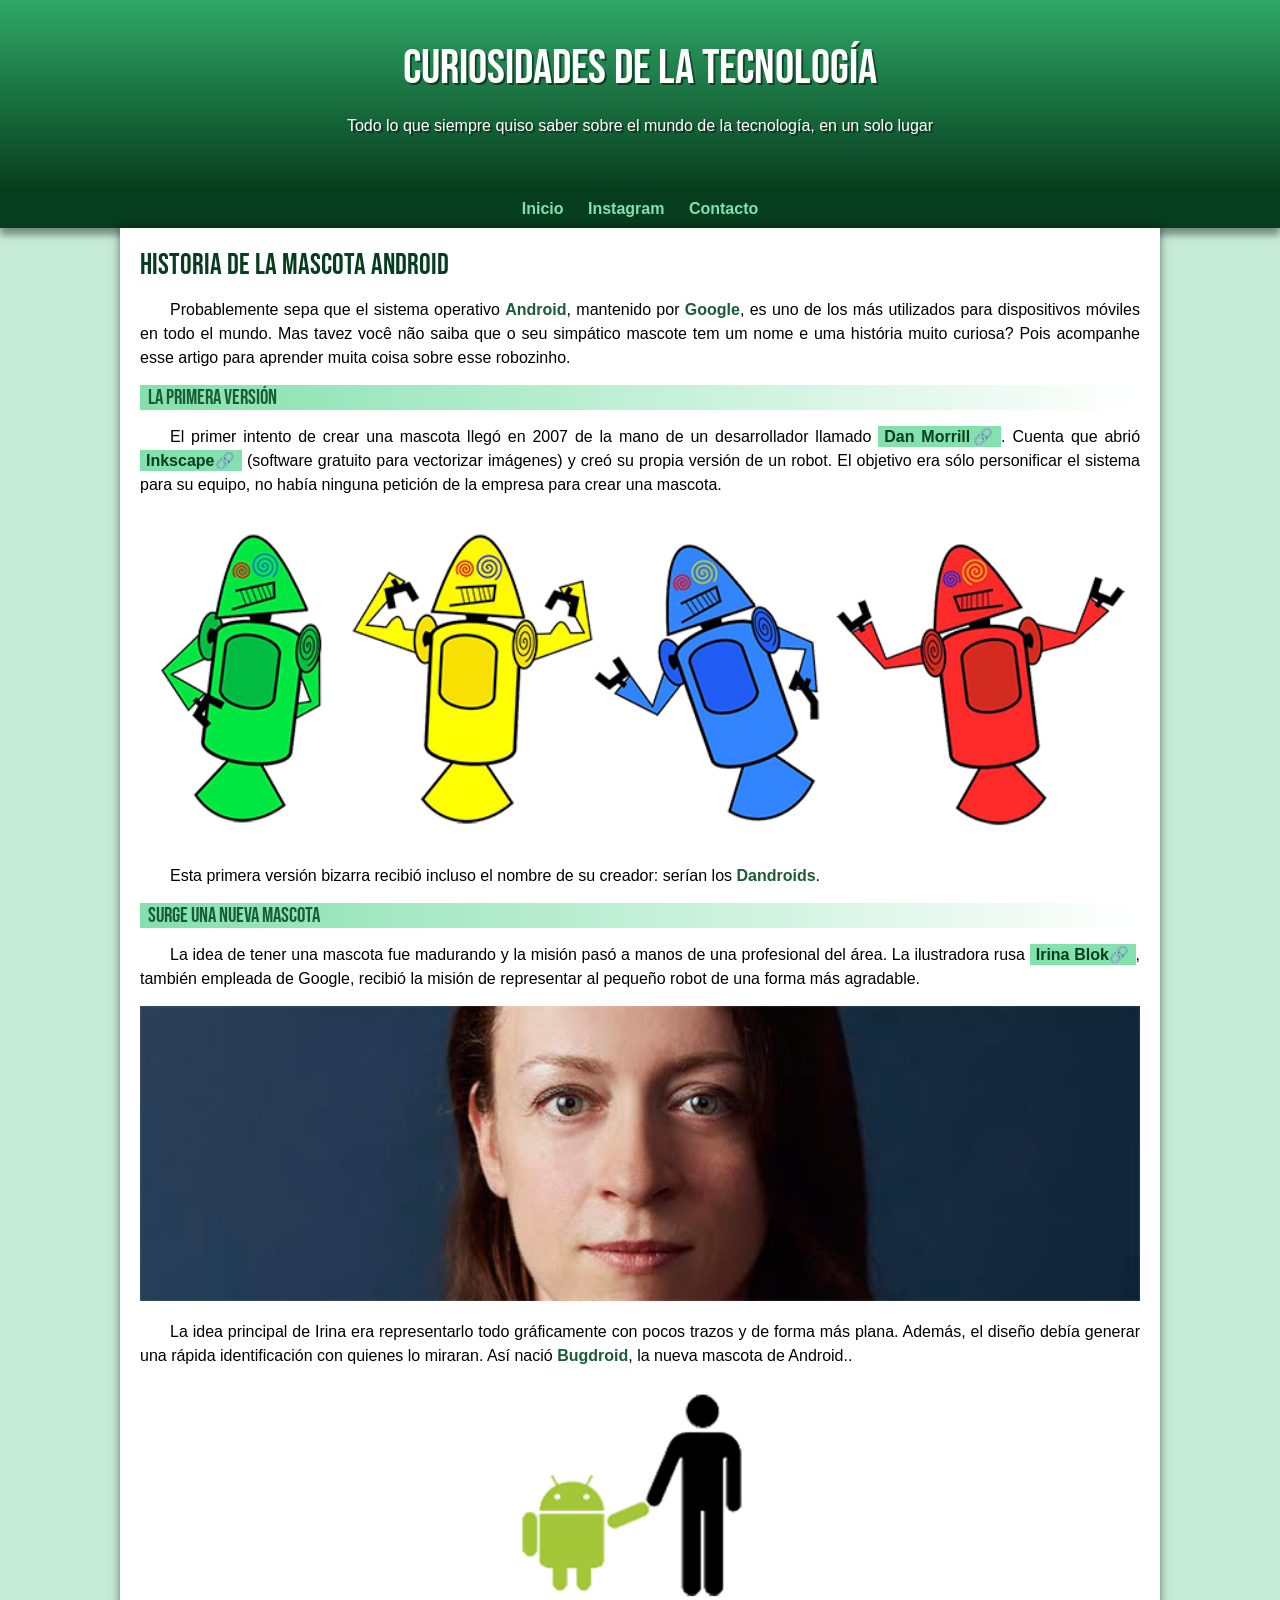
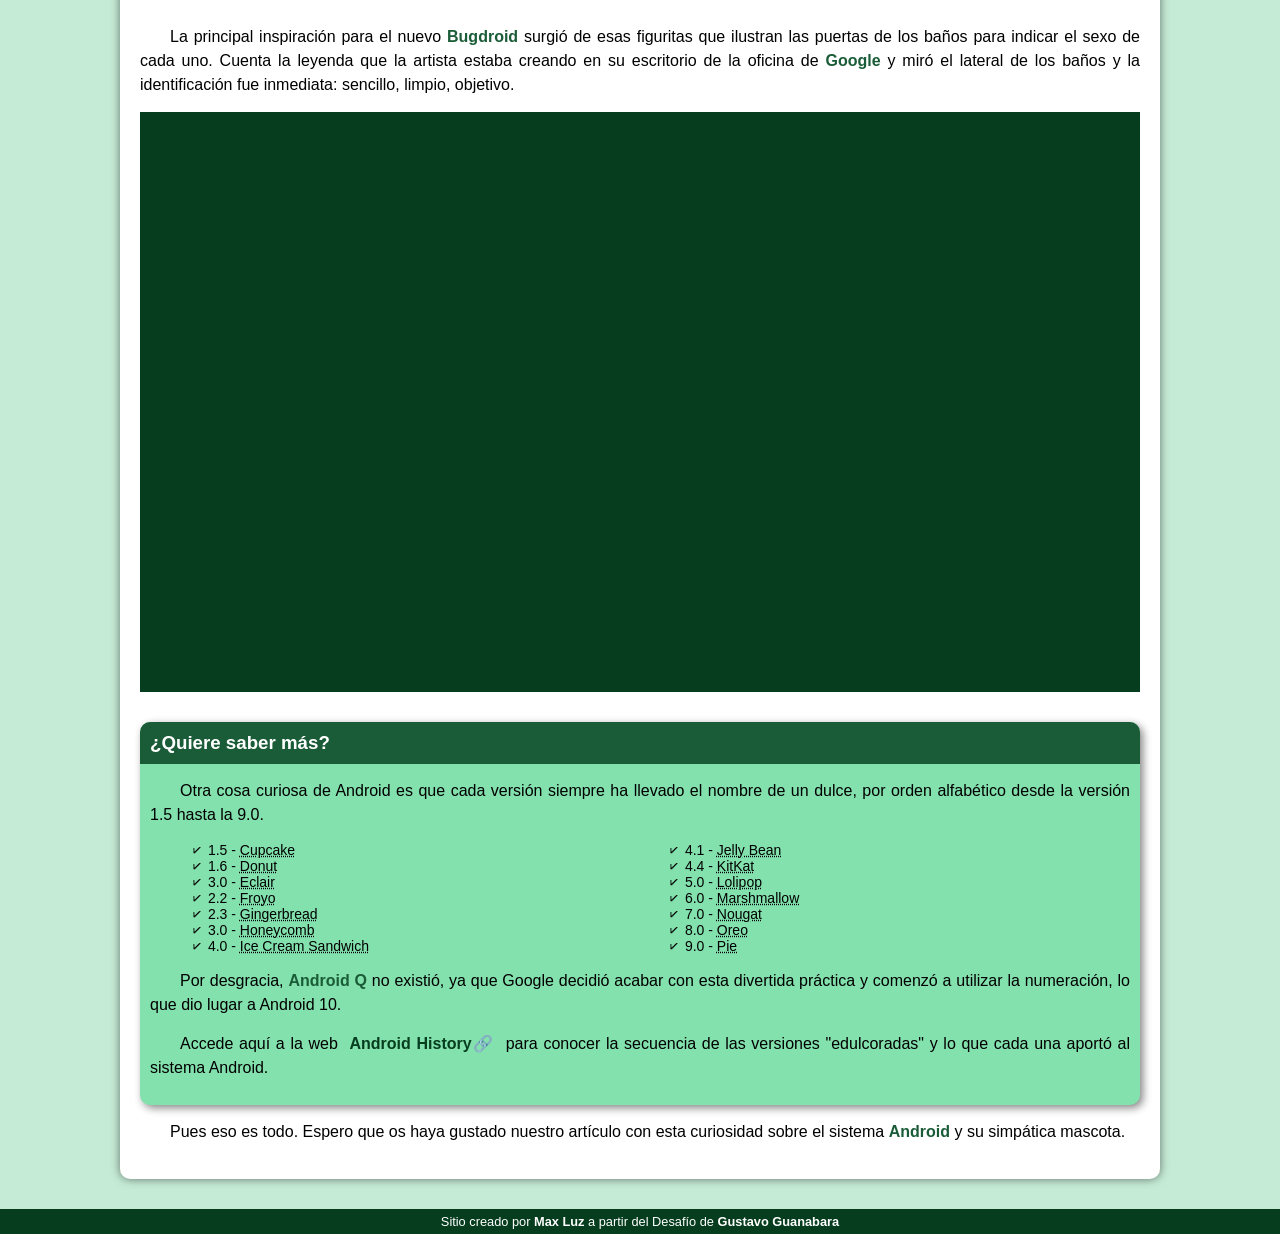
<file: index.html>
<!DOCTYPE html>
<html lang="pt-br">
<head>
    <meta charset="UTF-8">
    <meta http-equiv="X-UA-Compatible" content="IE=edge">
    <meta name="viewport" content="width=device-width, initial-scale=1.0">
    <title>Cómo surgió la mascota de Android</title>
    <link rel="shortcut icon" href="imagens/favicon.ico" type="image/x-icon">
    <link rel="stylesheet" href="estilo/style.css">
</head>
<body>
    <header>
        <h1>curiosidades de la tecnología</h1>
        <p>Todo lo que siempre quiso saber sobre el mundo de la tecnología, en un solo lugar</p>
    </header>
    <nav>

        <a href="#">Inicio</a>
        <a href="https://www.instagram.com/maxluzc/"target="_blank">Instagram</a>
        <a href="https://github.com/maxluzcarvalho" target="_blank">Contacto</a>
    </nav>
    <main>
        <article>
            <h1>Historia de la mascota Android</h1>

            <p>Probablemente sepa que el sistema operativo <strong>Android</strong>, mantenido por <strong>Google</strong>, es uno de los más utilizados para dispositivos móviles en todo el mundo. Mas tavez você não saiba que o seu simpático mascote tem um nome e uma história muito curiosa? Pois acompanhe esse artigo para aprender muita coisa sobre esse robozinho.</p>

            <h2>la primera versión</h2>
            <p>
                
                El primer intento de crear una mascota llegó en 2007 de la mano de un desarrollador llamado <a href="https://androidcommunity.com/dan-morrill-shows-us-the-android-mascot-that-almost-was-20130103/" target="_blank" class="externo">Dan Morrill</a>. Cuenta que abrió <a href="https://inkscape.org/" target="_blank"class="externo">Inkscape</a> (software gratuito para vectorizar imágenes) y creó su propia versión de un robot. El objetivo era sólo personificar el sistema para su equipo, no había ninguna petición de la empresa para crear una mascota.
            </p>

            <picture>
                <source media="(max-width: 600px)" srcset="imagens/dan-droids-pq.png">
                <img src="imagens/dan-droids.png" alt="primeiro mascote do Android">
            </picture>

            <p>Esta primera versión bizarra recibió incluso el nombre de su creador: serían los <strong>Dandroids</strong>.</p>

            <h2>Surge una nueva mascota</h2>

            <p>La idea de tener una mascota fue madurando y la misión pasó a manos de una profesional del área. La ilustradora rusa <a href="https://www.irinablok.com/" target="_blank"class="externo">Irina Blok</a>, también empleada de Google, recibió la misión de representar al pequeño robot de una forma más agradable.</p>

            <picture>
                <source media="(max-width: 600px)" srcset="imagens/irina-blok-pq.jpg">
                <img src="imagens/irina-blok.jpg" alt=" Irina Blok, Criadora do bugdroid">
            </picture>

            <p>La idea principal de Irina era representarlo todo gráficamente con pocos trazos y de forma más plana. Además, el diseño debía generar una rápida identificación con quienes lo miraran. Así nació <strong>Bugdroid</strong>, la nueva mascota de Android..</p>

           <img src="imagens/bugdroid.png" class="pequena" alt="Bugdroid">
               
                <p>
                    La principal inspiración para el nuevo <strong>Bugdroid</strong> surgió de esas figuritas que ilustran las puertas de los baños para indicar el sexo de cada uno. Cuenta la leyenda que la artista estaba creando en su escritorio de la oficina de <strong>Google</strong> y miró el lateral de los baños y la identificación fue inmediata: sencillo, limpio, objetivo.
                </p>
    
                
                <div class="video">
                    <iframe width="560" height="315" src="https://www.youtube.com/embed/l2UDgpLz20M" title="YouTube video player" frameborder="0" allow="accelerometer; autoplay; clipboard-write; encrypted-media; gyroscope; picture-in-picture; web-share" allowfullscreen></iframe>
                </div>
            
            <aside>
                <h3>¿Quiere saber más?</h3>

                <p>Otra cosa curiosa de Android es que cada versión siempre ha llevado el nombre de un dulce, por orden alfabético desde la versión 1.5 hasta la 9.0.</p>
                
                <ul>
                    <li>
                        1.5 - <abbr title="Bolo de copo">Cupcake</abbr>
                     </li>
                    <li>
                        1.6 - <abbr title="Rosquinha">Donut</abbr>
                    </li>
                    <li>
                        3.0 - <abbr title="bomba">Eclair</abbr>
                    </li>
                    <li>
                        2.2 - <abbr title="Iorgute Congelado">Froyo</abbr>
                    </li>
                    <li>
                        2.3 - <abbr title="Biscoite de Gengibre">Gingerbread</abbr>
                    </li>
                    <li>
                        3.0 - <abbr title="Panal">Honeycomb</abbr>
                    </li>
                    <li>
                        4.0 - <abbr title="Hamburguesa de Sorte">Ice Cream Sandwich</abbr>
                    </li>
                    <li>
                        4.1 - <abbr title="Jujuba">Jelly Bean</abbr>
                    </li>
                    <li>
                        4.4 - <abbr title="Kitkat">KitKat</abbr>
                    </li>
                    <li>
                        5.0 - <abbr title="Pirulito">Lolipop</abbr>
                    </li>
                    <li>
                        6.0 - <abbr title="Marshmallow">Marshmallow</abbr>
                    </li>
                    <li>
                        7.0 - <abbr title="Torrone">Nougat</abbr>
                    </li>
                    <li>
                        8.0 - <abbr title="Oreo">Oreo</abbr>
                    </li>
                    <li>
                        9.0 - <abbr title="Torta">Pie</abbr>
                    </li>
                </ul>

               
                    <p>
                        Por desgracia, <strong>Android Q</strong> no existió, ya que Google decidió acabar con esta divertida práctica y comenzó a utilizar la numeración, lo que dio lugar a Android 10.
                        
                    </p>
                    <p>
                        
                        Accede aquí a la web <a href="https://www.android.com/versions/oreo-8-0/" target="_blank"class="externo">Android History</a> para conocer la secuencia de las versiones "edulcoradas" y lo que cada una aportó al sistema Android.
                    </p>
                
            </aside>
            

            <p>Pues eso es todo. Espero que os haya gustado nuestro artículo con esta curiosidad sobre el sistema <strong>Android</strong> y su simpática mascota.

            </p>

        </article>
    </main>
    <footer>
        <p>Sitio creado por <a href="https://github.com/maxluzcarvalho" target="_blank">Max Luz</a> a partir del Desafío de <a href="https://github.com/gustavoguanabara" target="_blank">Gustavo Guanabara</a></p>
    </footer>
</body>
</html>
</file>
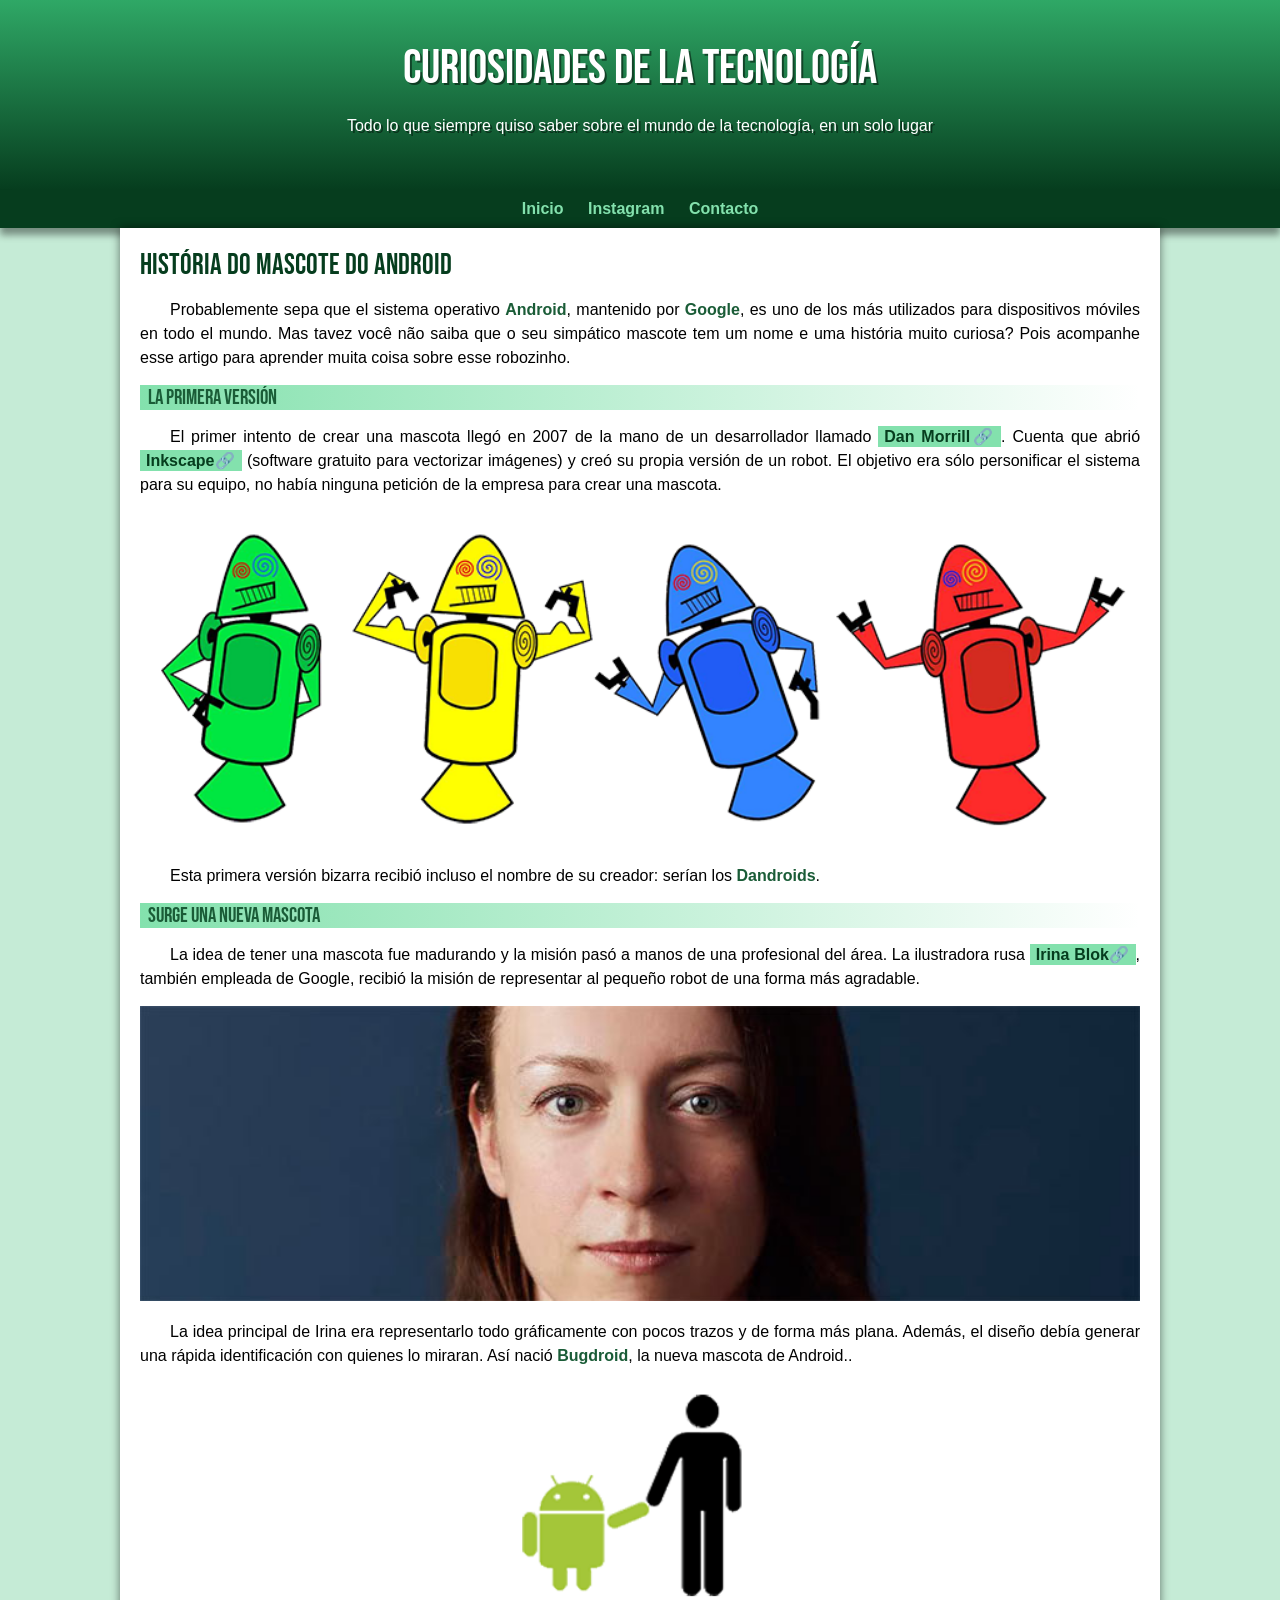
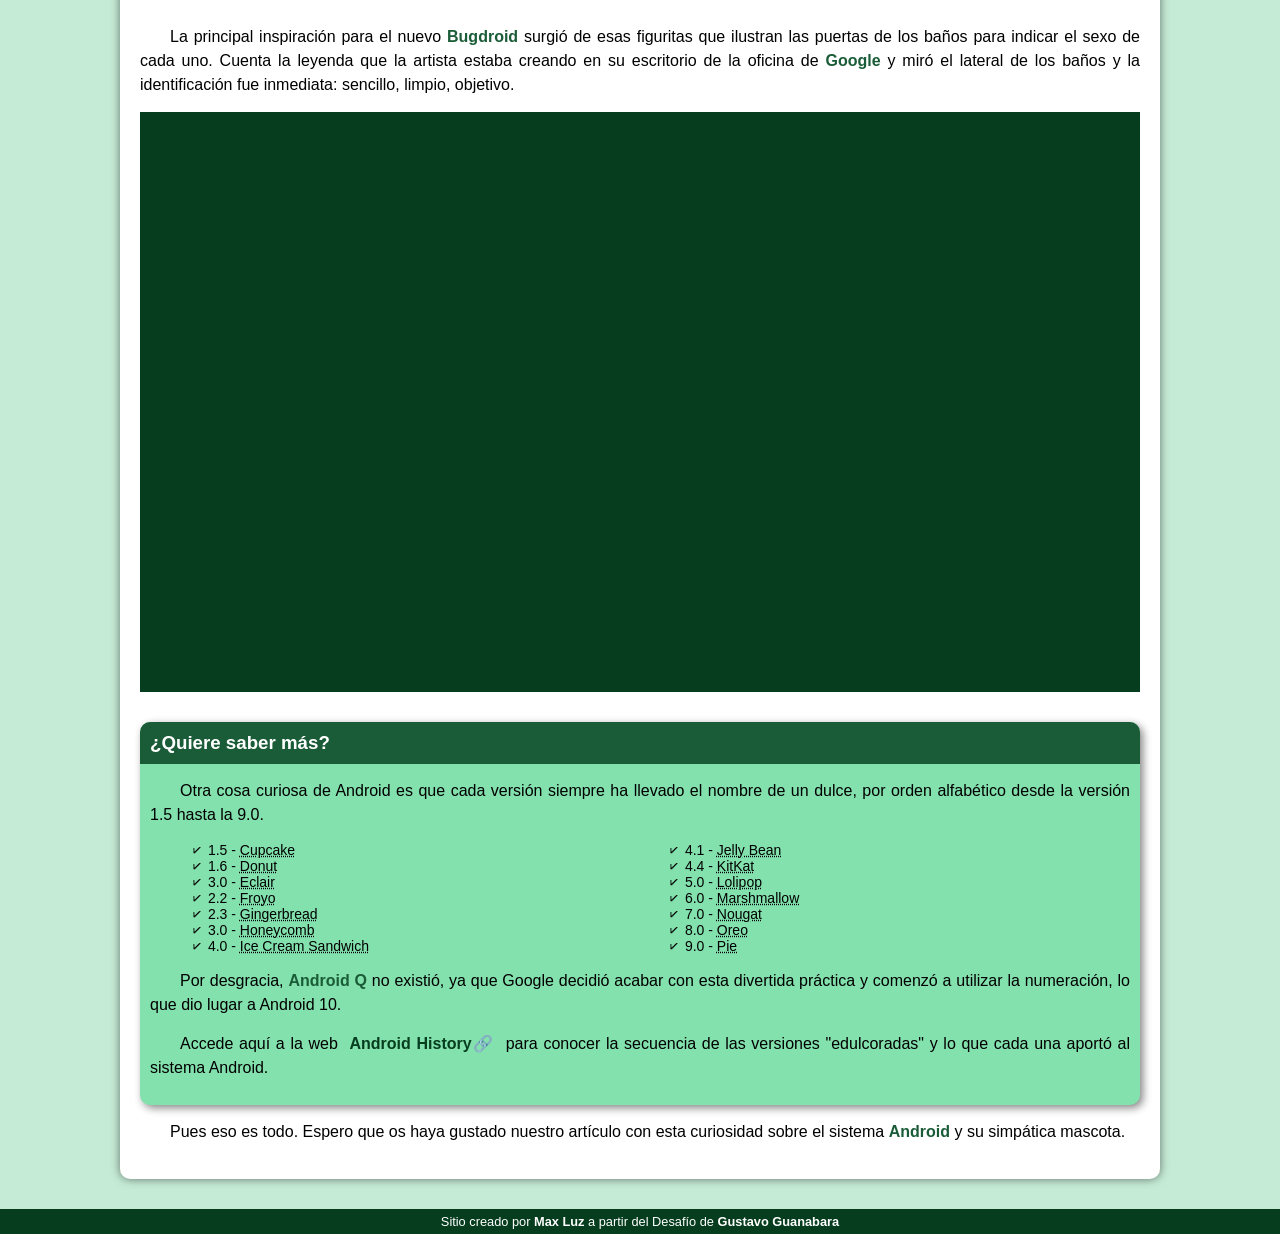
<file: index.html.html>
<!DOCTYPE html>
<html lang="pt-br">
<head>
    <meta charset="UTF-8">
    <meta http-equiv="X-UA-Compatible" content="IE=edge">
    <meta name="viewport" content="width=device-width, initial-scale=1.0">
    <title>Cómo surgió la mascota de Android</title>
    <link rel="shortcut icon" href="imagens/favicon.ico" type="image/x-icon">
    <link rel="stylesheet" href="estilo/style.css">
</head>
<body>
    <header>
        <h1>curiosidades de la tecnología</h1>
        <p>Todo lo que siempre quiso saber sobre el mundo de la tecnología, en un solo lugar</p>
    </header>
    <nav>

        <a href="#">Inicio</a>
        <a href="https://www.instagram.com/maxluzc/"target="_blank">Instagram</a>
        <a href="https://github.com/maxluzcarvalho" target="_blank">Contacto</a>
    </nav>
    <main>
        <article>
            <h1>História do Mascote do Android</h1>

            <p>Probablemente sepa que el sistema operativo <strong>Android</strong>, mantenido por <strong>Google</strong>, es uno de los más utilizados para dispositivos móviles en todo el mundo. Mas tavez você não saiba que o seu simpático mascote tem um nome e uma história muito curiosa? Pois acompanhe esse artigo para aprender muita coisa sobre esse robozinho.</p>

            <h2>la primera versión</h2>
            <p>
                
                El primer intento de crear una mascota llegó en 2007 de la mano de un desarrollador llamado <a href="https://androidcommunity.com/dan-morrill-shows-us-the-android-mascot-that-almost-was-20130103/" target="_blank" class="externo">Dan Morrill</a>. Cuenta que abrió <a href="https://inkscape.org/" target="_blank"class="externo">Inkscape</a> (software gratuito para vectorizar imágenes) y creó su propia versión de un robot. El objetivo era sólo personificar el sistema para su equipo, no había ninguna petición de la empresa para crear una mascota.
            </p>

            <picture>
                <source media="(max-width: 600px)" srcset="imagens/dan-droids-pq.png">
                <img src="imagens/dan-droids.png" alt="primeiro mascote do Android">
            </picture>

            <p>Esta primera versión bizarra recibió incluso el nombre de su creador: serían los <strong>Dandroids</strong>.</p>

            <h2>Surge una nueva mascota</h2>

            <p>La idea de tener una mascota fue madurando y la misión pasó a manos de una profesional del área. La ilustradora rusa <a href="https://www.irinablok.com/" target="_blank"class="externo">Irina Blok</a>, también empleada de Google, recibió la misión de representar al pequeño robot de una forma más agradable.</p>

            <picture>
                <source media="(max-width: 600px)" srcset="imagens/irina-blok-pq.jpg">
                <img src="imagens/irina-blok.jpg" alt=" Irina Blok, Criadora do bugdroid">
            </picture>

            <p>La idea principal de Irina era representarlo todo gráficamente con pocos trazos y de forma más plana. Además, el diseño debía generar una rápida identificación con quienes lo miraran. Así nació <strong>Bugdroid</strong>, la nueva mascota de Android..</p>

           <img src="imagens/bugdroid.png" class="pequena" alt="Bugdroid">
               
                <p>
                    La principal inspiración para el nuevo <strong>Bugdroid</strong> surgió de esas figuritas que ilustran las puertas de los baños para indicar el sexo de cada uno. Cuenta la leyenda que la artista estaba creando en su escritorio de la oficina de <strong>Google</strong> y miró el lateral de los baños y la identificación fue inmediata: sencillo, limpio, objetivo.
                </p>
    
                
                <div class="video">
                    <iframe width="560" height="315" src="https://www.youtube.com/embed/l2UDgpLz20M" title="YouTube video player" frameborder="0" allow="accelerometer; autoplay; clipboard-write; encrypted-media; gyroscope; picture-in-picture; web-share" allowfullscreen></iframe>
                </div>
            
            <aside>
                <h3>¿Quiere saber más?</h3>

                <p>Otra cosa curiosa de Android es que cada versión siempre ha llevado el nombre de un dulce, por orden alfabético desde la versión 1.5 hasta la 9.0.</p>
                
                <ul>
                    <li>
                        1.5 - <abbr title="Bolo de copo">Cupcake</abbr>
                     </li>
                    <li>
                        1.6 - <abbr title="Rosquinha">Donut</abbr>
                    </li>
                    <li>
                        3.0 - <abbr title="bomba">Eclair</abbr>
                    </li>
                    <li>
                        2.2 - <abbr title="Iorgute Congelado">Froyo</abbr>
                    </li>
                    <li>
                        2.3 - <abbr title="Biscoite de Gengibre">Gingerbread</abbr>
                    </li>
                    <li>
                        3.0 - <abbr title="Panal">Honeycomb</abbr>
                    </li>
                    <li>
                        4.0 - <abbr title="Hamburguesa de Sorte">Ice Cream Sandwich</abbr>
                    </li>
                    <li>
                        4.1 - <abbr title="Jujuba">Jelly Bean</abbr>
                    </li>
                    <li>
                        4.4 - <abbr title="Kitkat">KitKat</abbr>
                    </li>
                    <li>
                        5.0 - <abbr title="Pirulito">Lolipop</abbr>
                    </li>
                    <li>
                        6.0 - <abbr title="Marshmallow">Marshmallow</abbr>
                    </li>
                    <li>
                        7.0 - <abbr title="Torrone">Nougat</abbr>
                    </li>
                    <li>
                        8.0 - <abbr title="Oreo">Oreo</abbr>
                    </li>
                    <li>
                        9.0 - <abbr title="Torta">Pie</abbr>
                    </li>
                </ul>

               
                    <p>
                        Por desgracia, <strong>Android Q</strong> no existió, ya que Google decidió acabar con esta divertida práctica y comenzó a utilizar la numeración, lo que dio lugar a Android 10.
                        
                    </p>
                    <p>
                        
                        Accede aquí a la web <a href="https://www.android.com/versions/oreo-8-0/" target="_blank"class="externo">Android History</a> para conocer la secuencia de las versiones "edulcoradas" y lo que cada una aportó al sistema Android.
                    </p>
                
            </aside>
            

            <p>Pues eso es todo. Espero que os haya gustado nuestro artículo con esta curiosidad sobre el sistema <strong>Android</strong> y su simpática mascota.

            </p>

        </article>
    </main>
    <footer>
        <p>Sitio creado por <a href="https://github.com/maxluzcarvalho" target="_blank">Max Luz</a> a partir del Desafío de <a href="https://github.com/gustavoguanabara" target="_blank">Gustavo Guanabara</a></p>
    </footer>
</body>
</html>
</file>
<file: estilo/style.css>
@charset "UTF-8";



@import url('https://fonts.googleapis.com/css2?family=Bebas+Neue&display=swap');

@font-face{
    font-family: 'Android' ;
    src: url(../fontes/idroid.otf); format('opentype');
    font-weight: normal;
}

:root{
    --cor0: #c5ebd6;
    --cor1: #83e1ad;
    --cor2: #3ddc84;
    --cor3: #2fa866;
    --cor4: #1a5c37;
    --cor5: #063d1e;

    --fonte-padrao: arial,Verdana, Helvetica, sans-serif;
    --fonte-destaque: 'Bebas Neue', cursive;
    --fonte-android: 'Android',cursive;
}

*{
    margin: 0px;
    font-family: 0px;
}



body{
    background-color: var(--cor0);
    font-family: var(--fonte-padrao);
}

a.externo::after {
    content: '\1F517';
}



header{
    background-image: linear-gradient(to bottom, var(--cor3), var(--cor5));
    min-height: 150px;
    text-align: center;
    padding-top: 40px;
}
header > h1{
    color: white;
    font-family: var(--fonte-destaque);
    font-size: 3em;
    font-weight: normal;
    margin-bottom: 20px;
    text-shadow: 2px 2px 0px rgba(0, 0, 0, 0.476);
    
}

header > p{
    font-family: var(--fonte-padrao);
    font-size: 1.em;
    max-width: 600px;
    padding-right: 10px;
    padding-left: 10px;
    margin: auto;
    padding-bottom: 30px;
    color: white;
    text-shadow: 2px 2px 0px rgba(0, 0, 0, 0.476);
    
}
nav{
    background-color: var(--cor5);
    padding: 10px;
    box-shadow: 0px 7px 7px rgba(0, 0, 0, 0.405);
    text-align: center;

}
nav > a{
    color: var(--cor1);
    padding: 10px;
    border-radius: 5px;
    text-decoration: none;
    font-weight: bold;
    transition-duration: 0.5s;
}

nav > a:hover{
    background-color: var(--cor3);
    color: var(--cor5);
}

main {
    min-width: 300px;
    max-width: 1000px;
    margin: auto;
    margin-bottom: 30px;
    padding: 20px;
    background-color: white;
    box-shadow: 0px 0px 10px rgba(0, 0, 0, 0.517);
    border-bottom-left-radius: 10px;
    border-bottom-right-radius: 10px;
}

main h1{
    color: var(--cor5);
    font-family: var(--fonte-destaque);
    font-weight: normal;
    font-size: 1.8em;

}

main h2{
    font-family: var(--fonte-destaque);
    color: var(--cor4);
    font-size: 1.3em;
    font-weight: normal;
    background-image: linear-gradient( to right, var(--cor1), transparent);
    text-indent: 8px;
}

main p{
    margin: 15px 0px;
    text-align: justify;
    text-indent: 30px;
    font-size: 1em;
    line-height: 1.5em;
}
main strong{
    color: var(--cor4);
    font-weight: bold;
 
    
}
main a{
    text-decoration: none;
    font-weight: bold;
    color: var(--cor5);
    background-color: var(--cor1);
    padding: 2px 6px;

}
main a:hover{
    text-decoration: underline;
    color: var(--cor3);
}

main img{
    width: 100%;

}
main img.pequena{
 max-width: 350px;
 display: block;
 margin: auto;
}

div.video{
    background-color:var(--cor5) ;
    margin-bottom: 30px;
    margin: 0px -20px 0px 30px -20px;
    padding: 20px;
    padding-bottom: 56%;
    position: relative;
}

div.video > iframe{
    position: absolute;
    top: 5%;
    left: 5%;
    width: 90%;
    height: 90%;

}

aside {
    background-color: var(--cor1);
    padding: 10px;
    border-radius: 10px;
    box-shadow: 3px 3px 8px rgba(0, 0, 0, 0.483);
}

aside > h3{
    background-color: var(--cor4);
    color: white;
    padding: 10px;
    margin: -10px -10px 0px -10px;
    border-radius: 10px 10px 0px 0px
    

}

aside >ul{
    list-style-type: '\1F5F8';
    list-style-position: inside;
    columns: 2;
    font-size: 14px;
}

footer{
    background-color: var(--cor5);
    color: white;
    text-align: center;
    font-size: 0.8em;
    padding: 5px;

}

footer > p> a{
    color: white;
    font-weight: bolder;
    text-decoration: none;

}

footer a:hover{
    text-decoration: underline;
    color: var(--cor1);
}
</file>
